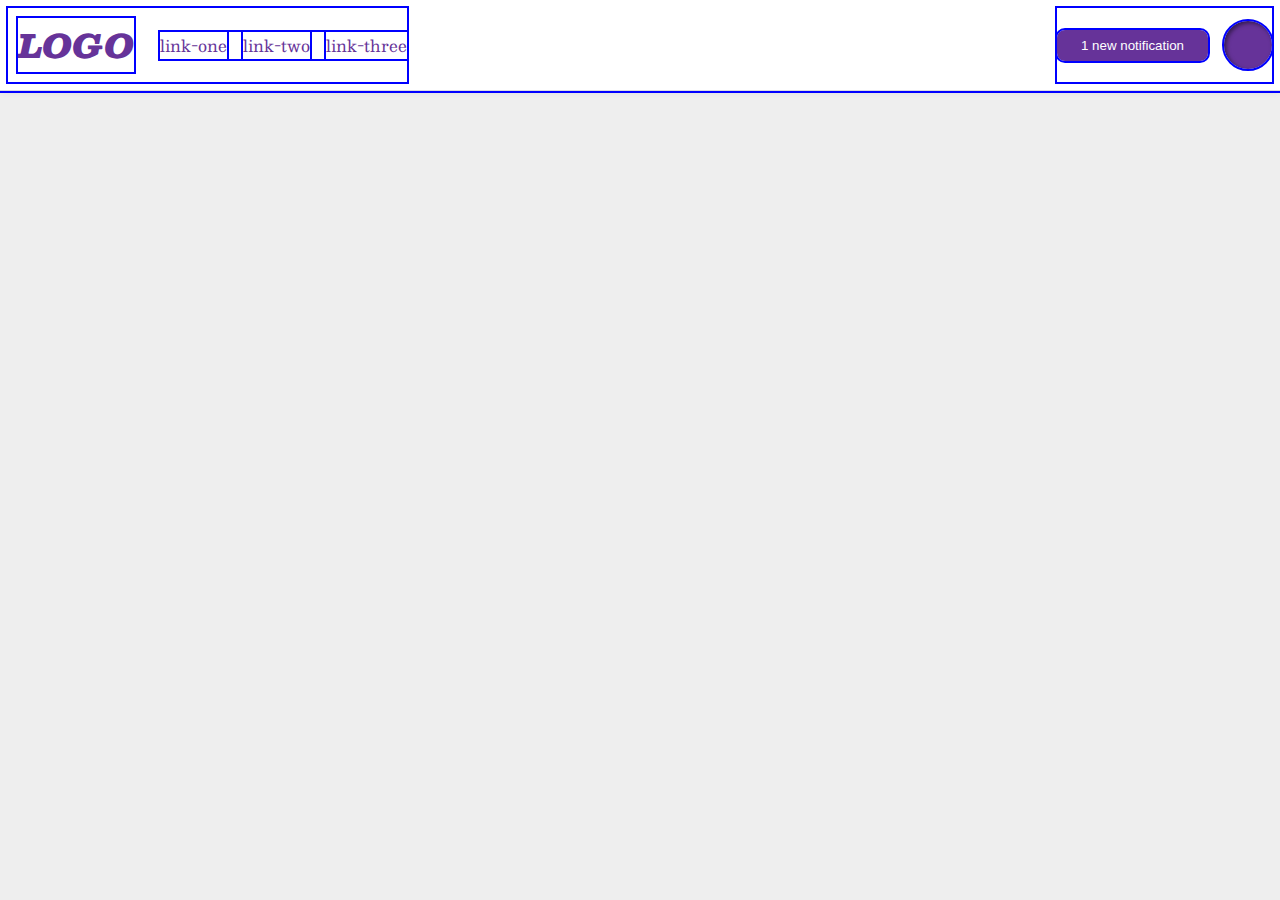
<file: foundations/flex/03-flex-header-2/index.html>
<!DOCTYPE html>
<html lang="en">
  <head>
    <meta charset="UTF-8">
    <meta http-equiv="X-UA-Compatible" content="IE=edge">
    <meta name="viewport" content="width=device-width, initial-scale=1.0">
    <title>Flex Header 2</title>
    <link rel="stylesheet" href="style.css">
  </head>
  <body>
    <div class="header">
      <div class="left">
        <div class="logo">
          LOGO
        </div>
      <ul class="links">
        <li><a href="https://google.com">link-one</a></li>
        <li><a href="https://google.com">link-two</a></li>
        <li><a href="https://google.com">link-three</a></li>
      </ul>
    </div>
    <div class="right">
      <button class="notifications">
        1 new notification
      </button>
        <div class="profile-image"></div>
      </div>
    </div>
  </body>
</html>
</file>
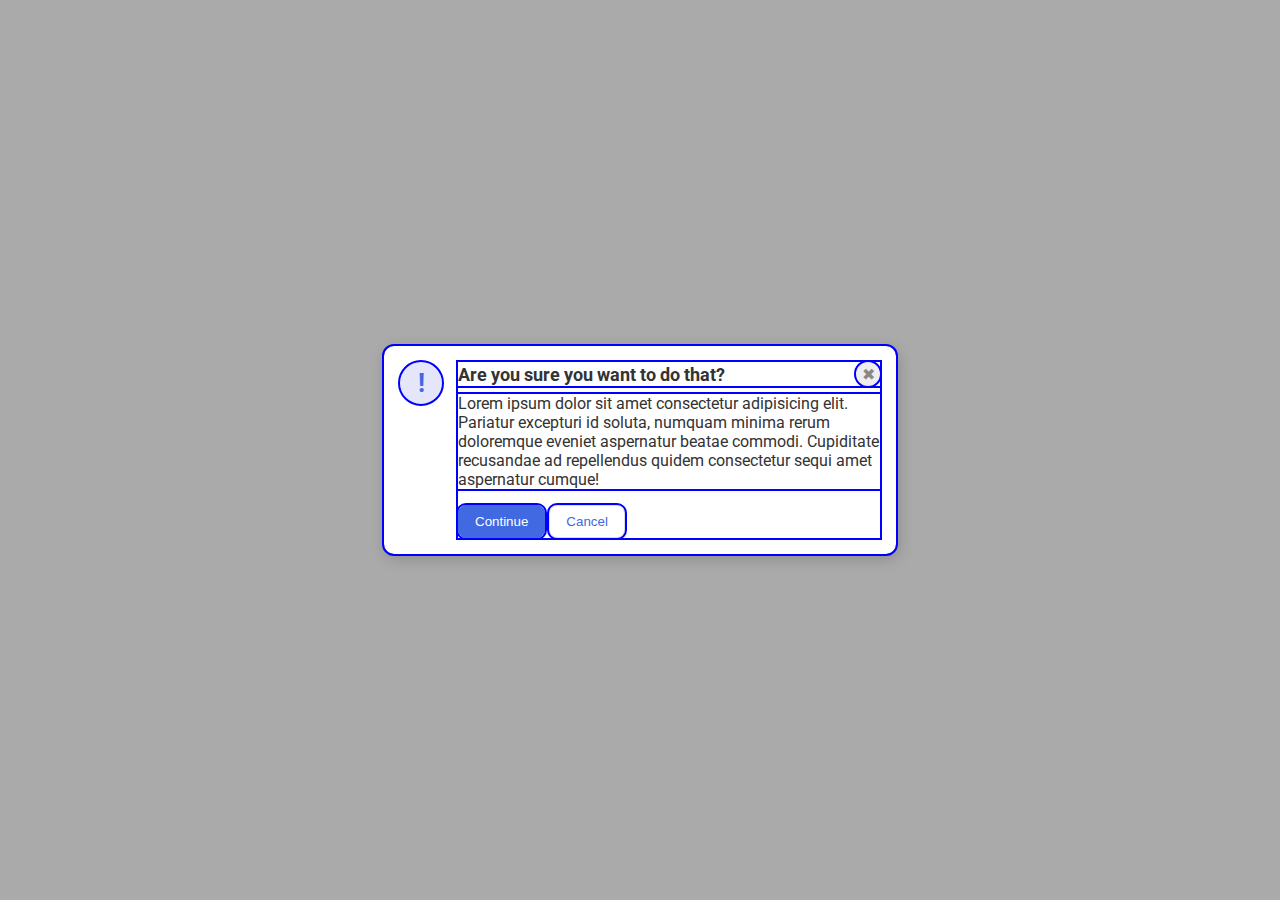
<file: foundations/flex/05-flex-modal/index.html>
<!DOCTYPE html>
<html lang="en">
  <head>
    <meta charset="UTF-8">
    <meta http-equiv="X-UA-Compatible" content="IE=edge">
    <meta name="viewport" content="width=device-width, initial-scale=1.0">
    <link rel="stylesheet" href="style.css">
    <title>Modal</title>
  </head>
  <body>
    <div class="modal">
      <div class="icon">!</div>

      <div class="container">
      <div class="header">Are you sure you want to do that?
      <button class="close-button">✖</button>
      </div>
      <div class="text">Lorem ipsum dolor sit amet consectetur adipisicing elit. Pariatur excepturi id soluta, numquam minima rerum doloremque eveniet aspernatur beatae commodi. Cupiditate recusandae ad repellendus quidem consectetur sequi amet aspernatur cumque!</div>
      <button class="continue">Continue</button>
      <button class="cancel">Cancel</button>
    </div>
    </div>
  </body>
</html>
</file>
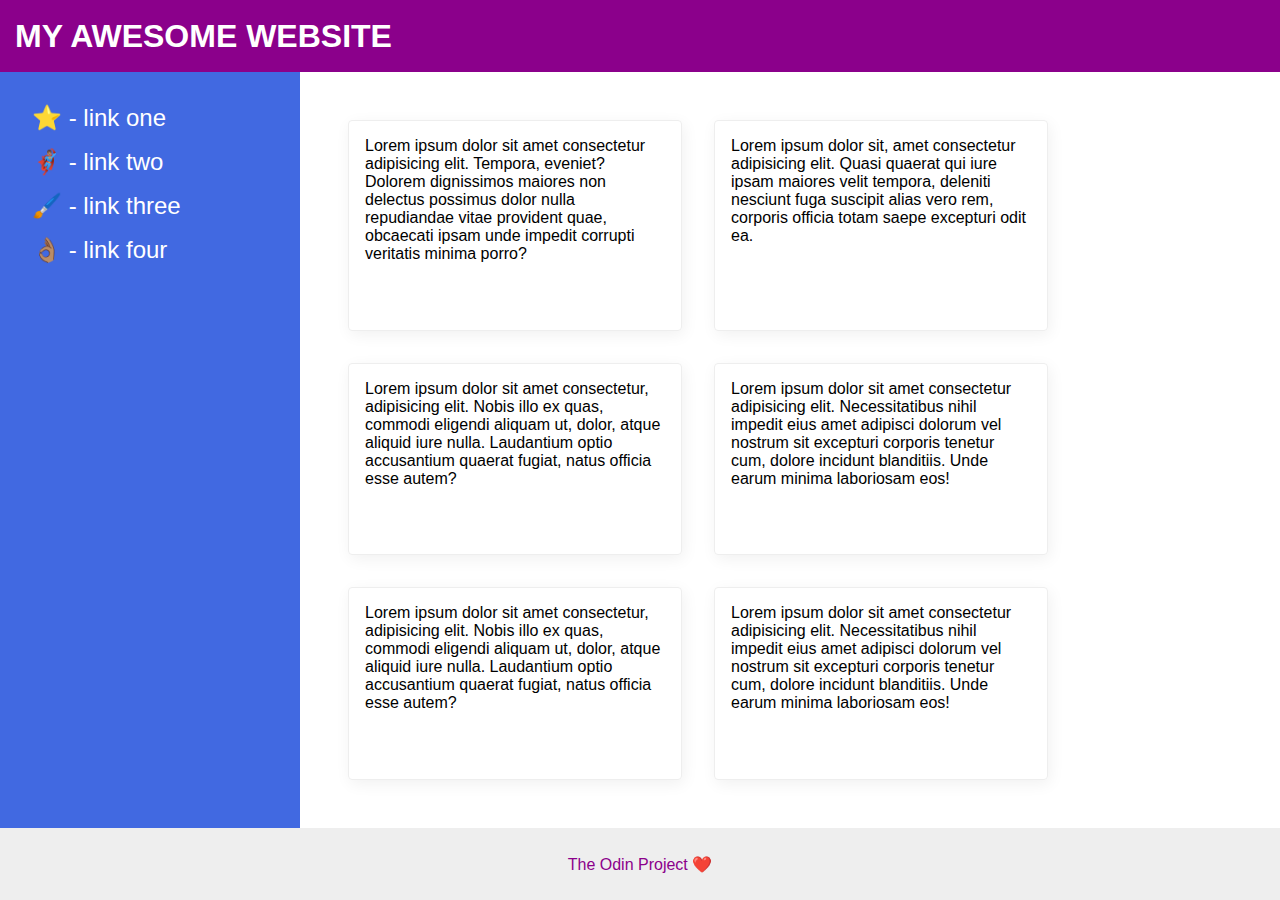
<file: foundations/flex/07-flex-layout-2/index.html>
<!DOCTYPE html>
<html lang="en">
  <head>
    <meta charset="UTF-8">
    <meta http-equiv="X-UA-Compatible" content="IE=edge">
    <meta name="viewport" content="width=device-width, initial-scale=1.0">
    <title>The Holy Grail</title>
    <link rel="stylesheet" href="style.css">
  </head>
  <body>
    <div class="header">
      MY AWESOME WEBSITE
    </div>
    
    <div class="body">
    <div class="sidebar">
      <ul>
        <li><a href="#">⭐ - link one</a></li>
        <li><a href="#">🦸🏽‍♂️ - link two</a></li>
        <li><a href="#">🖌️ - link three</a></li>
        <li><a href="#">👌🏽 - link four</a></li>
      </ul>
    </div>
    <div class="cards">
    <div class="card">Lorem ipsum dolor sit amet consectetur adipisicing elit. Tempora, eveniet? Dolorem dignissimos maiores non delectus possimus dolor nulla repudiandae vitae provident quae, obcaecati ipsam unde impedit corrupti veritatis minima porro?</div>
    <div class="card">Lorem ipsum dolor sit, amet consectetur adipisicing elit. Quasi quaerat qui iure ipsam maiores velit tempora, deleniti nesciunt fuga suscipit alias vero rem, corporis officia totam saepe excepturi odit ea.</div>
    <div class="card">Lorem ipsum dolor sit amet consectetur, adipisicing elit. Nobis illo ex quas, commodi eligendi aliquam ut, dolor, atque aliquid iure nulla. Laudantium optio accusantium quaerat fugiat, natus officia esse autem?</div>
    <div class="card">Lorem ipsum dolor sit amet consectetur adipisicing elit. Necessitatibus nihil impedit eius amet adipisci dolorum vel nostrum sit excepturi corporis tenetur cum, dolore incidunt blanditiis. Unde earum minima laboriosam eos!</div>
    <div class="card">Lorem ipsum dolor sit amet consectetur, adipisicing elit. Nobis illo ex quas, commodi eligendi aliquam ut, dolor, atque aliquid iure nulla. Laudantium optio accusantium quaerat fugiat, natus officia esse autem?</div>
    <div class="card">Lorem ipsum dolor sit amet consectetur adipisicing elit. Necessitatibus nihil impedit eius amet adipisci dolorum vel nostrum sit excepturi corporis tenetur cum, dolore incidunt blanditiis. Unde earum minima laboriosam eos!</div>
    </div>
    </div>

    <div class="footer">
      The Odin Project ❤️
    </div>
  </body>
</html>
</file>
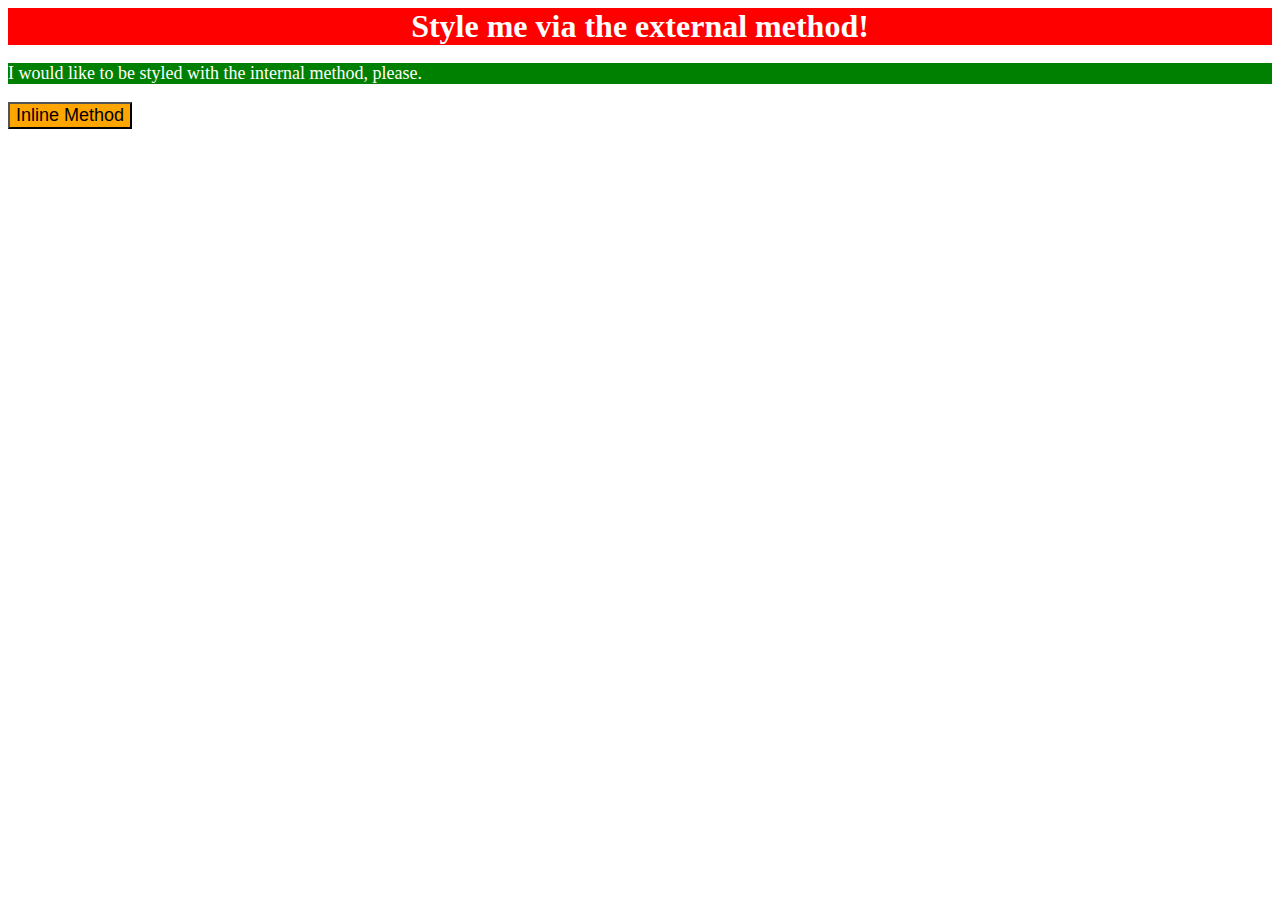
<file: foundations/intro-to-css/01-css-methods/index.html>
<!DOCTYPE html>
<html lang="en">
  <head>
    <meta charset="UTF-8">
    <meta http-equiv="X-UA-Compatible" content="IE=edge">
    <meta name="viewport" content="width=device-width, initial-scale=1.0">
    <title>Methods for Adding CSS</title>
    <link rel="stylesheet" href="styles.css">
    <style>
      p {
        color: white;
        background-color: green;
        font-size: 18px;
      }
    </style>
  </head>

  <body>
    <div>Style me via the external method!</div>
    <p>I would like to be styled with the internal method, please.</p>
    <button style="color: black; background-color: orange; font-size: 18px;">Inline Method</button>
  </body>
</html>
</file>
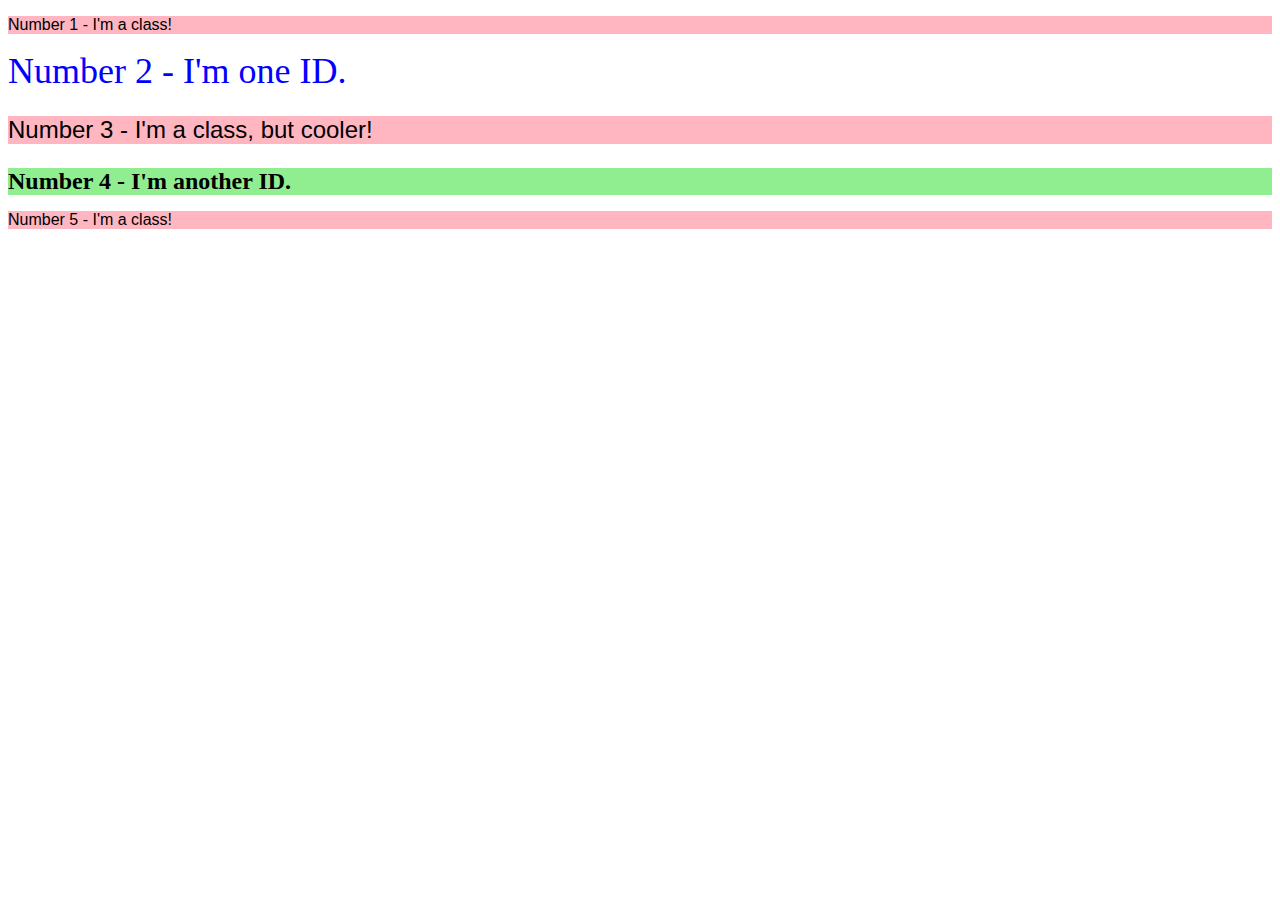
<file: foundations/intro-to-css/02-class-id-selectors/index.html>
<!DOCTYPE html>
<html lang="en">
  <head>
    <meta charset="UTF-8">
    <meta http-equiv="X-UA-Compatible" content="IE=edge">
    <meta name="viewport" content="width=device-width, initial-scale=1.0">
    <title>Class and ID Selectors</title>
    <link rel="stylesheet" href="style.css">
  </head>
  <body>
    <p>Number 1 - I'm a class!</p>
    <div class="element2">Number 2 - I'm one ID.</div>
    <p style="font-size: 24px;">Number 3 - I'm a class, but cooler!</p>
    <div id="element4">Number 4 - I'm another ID.</div>
    <p>Number 5 - I'm a class!</p>
  </body>
</html>
</file>
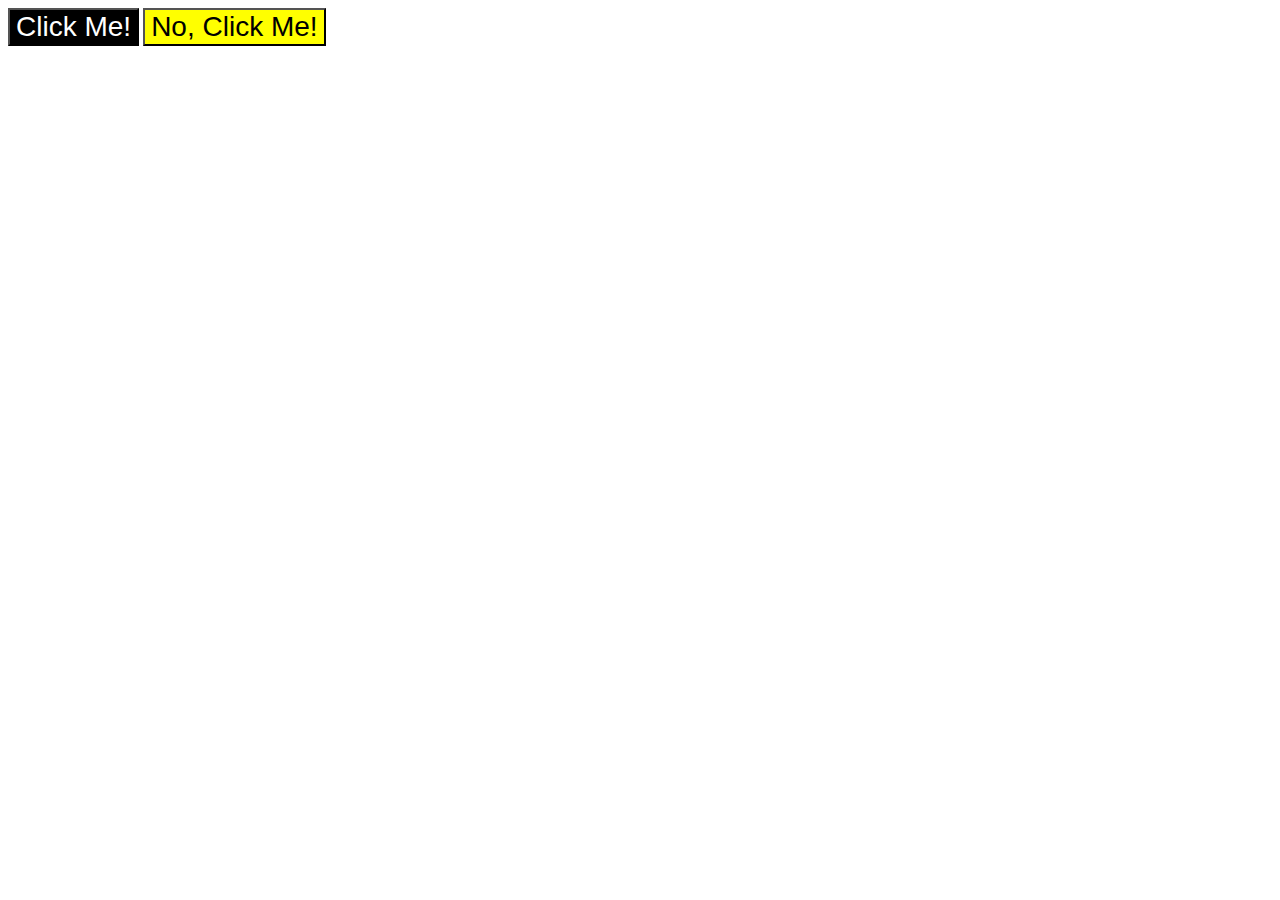
<file: foundations/intro-to-css/03-grouping-selectors/index.html>
<!DOCTYPE html>
<html lang="en">
  <head>
    <meta charset="UTF-8">
    <meta http-equiv="X-UA-Compatible" content="IE=edge">
    <meta name="viewport" content="width=device-width, initial-scale=1.0">
    <title>Grouping Selectors</title>
    <link rel="stylesheet" href="style.css">
  </head>
  <body>
    <button class="button1">Click Me!</button>
    <button class="button2">No, Click Me!</button>
  </body>
</html>
</file>
<file: foundations/flex/03-flex-header-2/style.css>
/* this is some magical font-importing.  
you'll learn about it later. */
@import url('https://fonts.googleapis.com/css2?family=Besley:ital,wght@0,400;1,900&display=swap');

* {
  outline: 2px solid blue;
}

body {
  margin: 0;
  background: #eee;
  font-family: Besley, serif;
}

.header {
  background: white;
  border-bottom: 1px solid #ddd;
  box-shadow: 0 0 8px rgba(0,0,0,.1);
  display: flex;
  justify-content: space-between;
  padding: 8px;
}

.profile-image {
  background: rebeccapurple;
  box-shadow: inset 2px 2px 4px rgba(0,0,0,.5);
  border-radius: 50%;
  width: 48px;
  height: 48px;
}

.logo {
  color: rebeccapurple;
  font-size: 32px;
  font-weight: 900;
  font-style: italic;
  margin: 10px;
}

button {
  border: none;
  border-radius: 8px;
  background: rebeccapurple;
  color: white;
  padding: 8px 24px;
}

a {
  /* this removes the line under our links */
  text-decoration: none;
  color: rebeccapurple;
}

ul {
  list-style-type: none;
  margin: 0;
  padding: 0;
  gap: 16px;
  display: flex;
}

.left, .right {
  display: flex;
  align-items: center;
  gap: 16px;
}
</file>
<file: foundations/flex/05-flex-modal/style.css>
@import url('https://fonts.googleapis.com/css2?family=Roboto:wght@400;700&display=swap');

* {
  outline: 2px solid blue;
}

html, body {
  height: 100%;
}

body {
  font-family: Roboto, sans-serif;
  margin: 0;
  background: #aaa;
  color: #333;
  /* I'll give you this one for free lol */
  display: flex;
  align-items: center;
  justify-content: center;
}

.modal {
  background: white;
  width: 480px;
  border-radius: 10px;
  box-shadow: 2px 4px 16px rgba(0,0,0,.2);
  display: flex;
  gap:16px;
  padding: 16px;
}

.icon {
  color: royalblue;
  font-size: 26px;
  font-weight: 700;
  background: lavender;
  width: 42px;
  height: 42px;
  border-radius: 50%;
  display: flex;
  align-items: center;
  justify-content: center;
  flex-shrink: 0;
}

.close-button {
  background: #eee;
  border-radius: 50%;
  color: #888;
  font-weight: 400;
  font-size: 16px;
  height: 24px;
  width: 24px;
  display: flex;
  align-items: center;
  justify-content: center;
  border: 1px solid #eee;
  padding: 0;
}

button {
  cursor: pointer;
  padding: 8px 16px;
  border-radius: 8px;
}

button.continue {
  background: royalblue;
  border: 1px solid royalblue;
  color: white;
}

button.cancel {
  background: white;
  border: 1px solid #ddd;
  color: royalblue;
}

.header {
  display: flex;
  align-items: center;
  justify-content: space-between;
  font-size: 18px;
  font-weight: 700;
  margin-bottom: 8px;
}

.text {
  margin-bottom: 16px;
}
</file>
<file: foundations/flex/07-flex-layout-2/style.css>
body {
  font-family: -apple-system, BlinkMacSystemFont, 'Segoe UI', Roboto, Oxygen, Ubuntu, Cantarell, 'Open Sans', 'Helvetica Neue', sans-serif;
  margin: 0;
  min-height: 100vh;
  display: flex;
  flex-direction: column;
}

.header {
  height: 72px;
  background: darkmagenta;
  color: white;
  font-weight: 900;
  font-size: 32px;
  display: flex;
  align-items: center;
  padding-left: 15px;
}

.footer {
  height: 72px;
  background: #eee;
  color: darkmagenta;
  display: flex;
  justify-content: center;
  align-items: center;
}

.sidebar {
  width: 300px;
  background: royalblue;
  box-sizing: border-box;
  flex-shrink: 0;
  padding: 16px;
}

.card {
  border: 1px solid #eee;
  box-shadow: 2px 4px 16px rgba(0,0,0,.06);
  border-radius: 4px;
  padding: 16px;
  width: 300px;
}

.body  {
  display: flex;
  flex: 1;
}

ul {
  list-style: none;
  margin: 0;
  padding: 16px;

}

a {
  text-decoration: none;
  color: white;
  font-size: 24px;
}

.cards {
  padding: 48px;
  display: flex;
  gap: 32px;
  flex-wrap: wrap;
}

li {
  margin-bottom: 16px;
}
</file>
<file: foundations/intro-to-css/01-css-methods/styles.css>
div {
    color: white;
    background-color: red;
    font-size: 32px;
    font-weight: bold;
    text-align: center;
}
</file>
<file: foundations/intro-to-css/02-class-id-selectors/style.css>
/* Add CSS Styling */

p {
    color: black;
    background-color: lightpink;
    font-family: Verdana, sans-serif;
}

.element2 {
    color: #00f;
    font-size: 36px;
}

#element4 {
    background-color: lightgreen;
    font-size: 24px;
    font-weight: bold;
}
</file>
<file: foundations/intro-to-css/03-grouping-selectors/style.css>
/* Add CSS Styling */

.button1,
.button2 {
    font-size: 28px;
    font-family: Helvetica, 'Times New Roman', sans-serif;
    }




.button1 {
    background-color: black;
    color: white;
}



.button2 {
    background-color: yellow;
    color: black;
}
</file>
